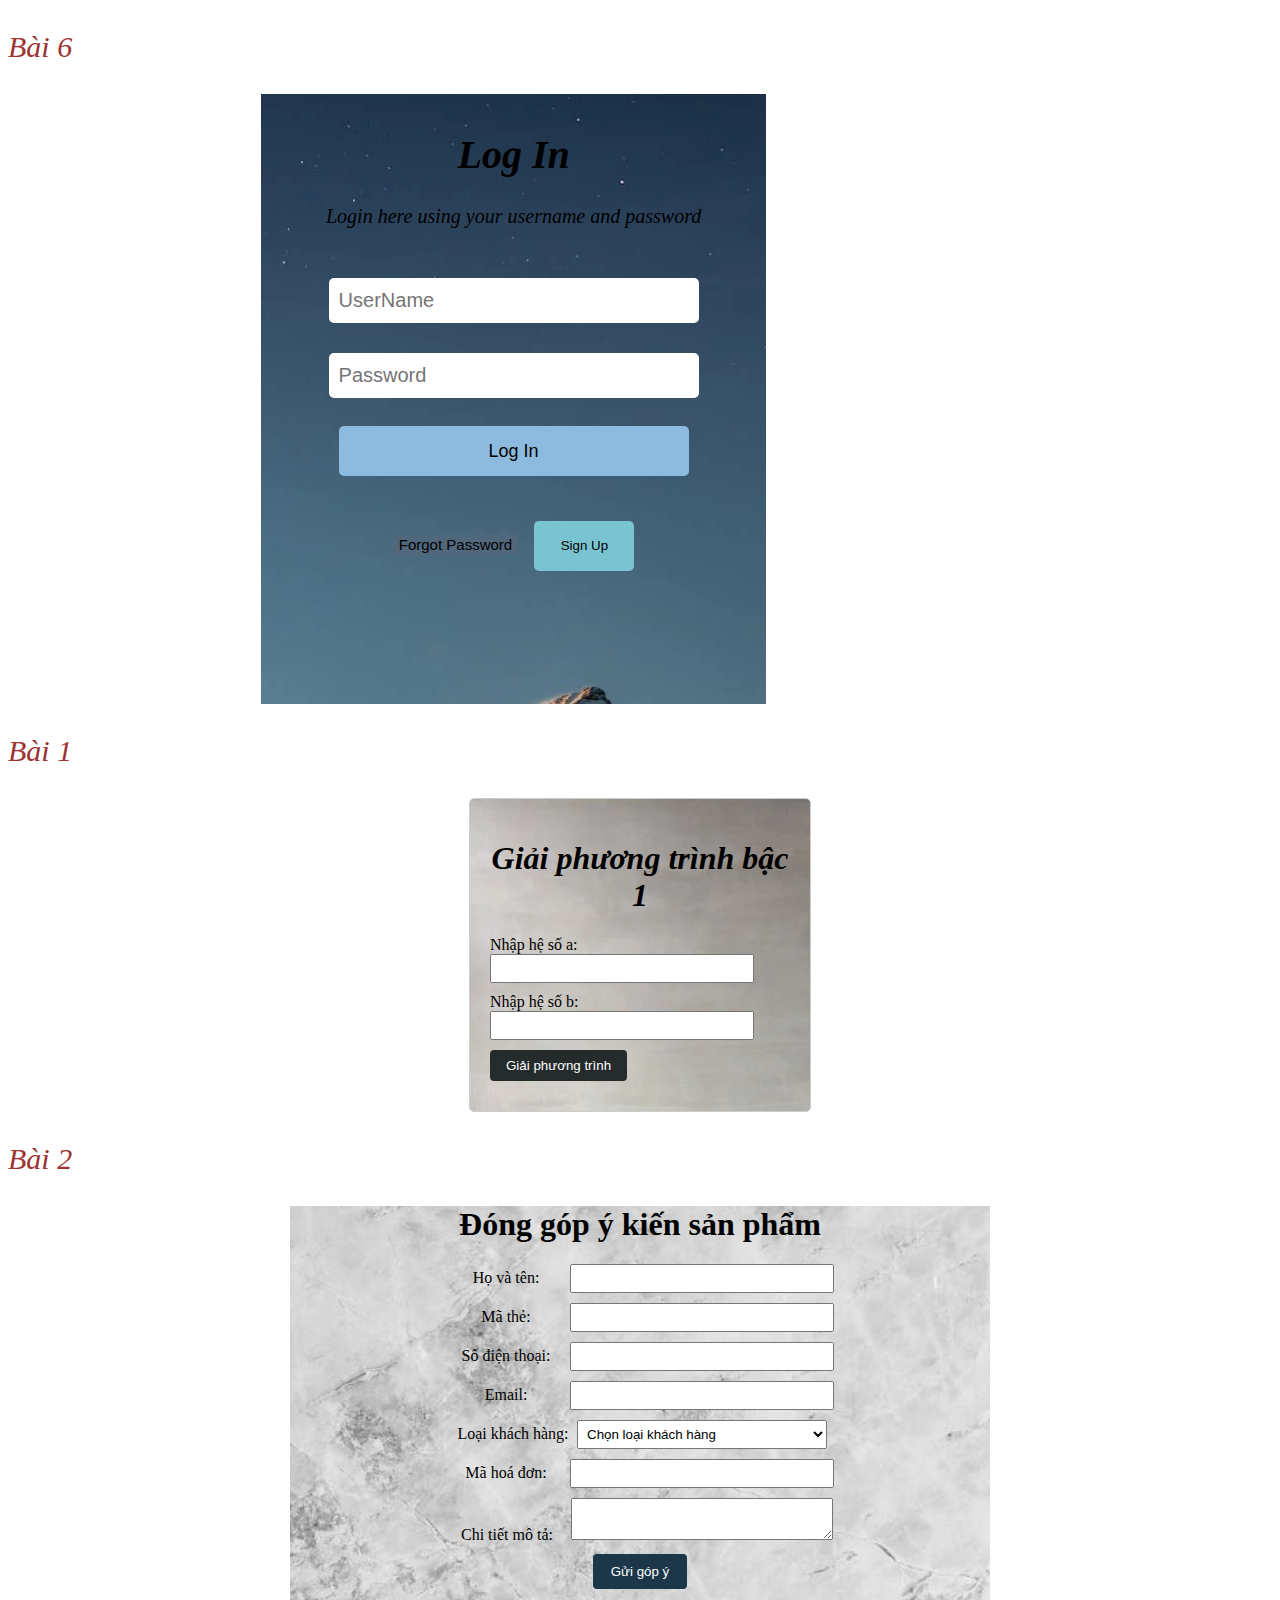
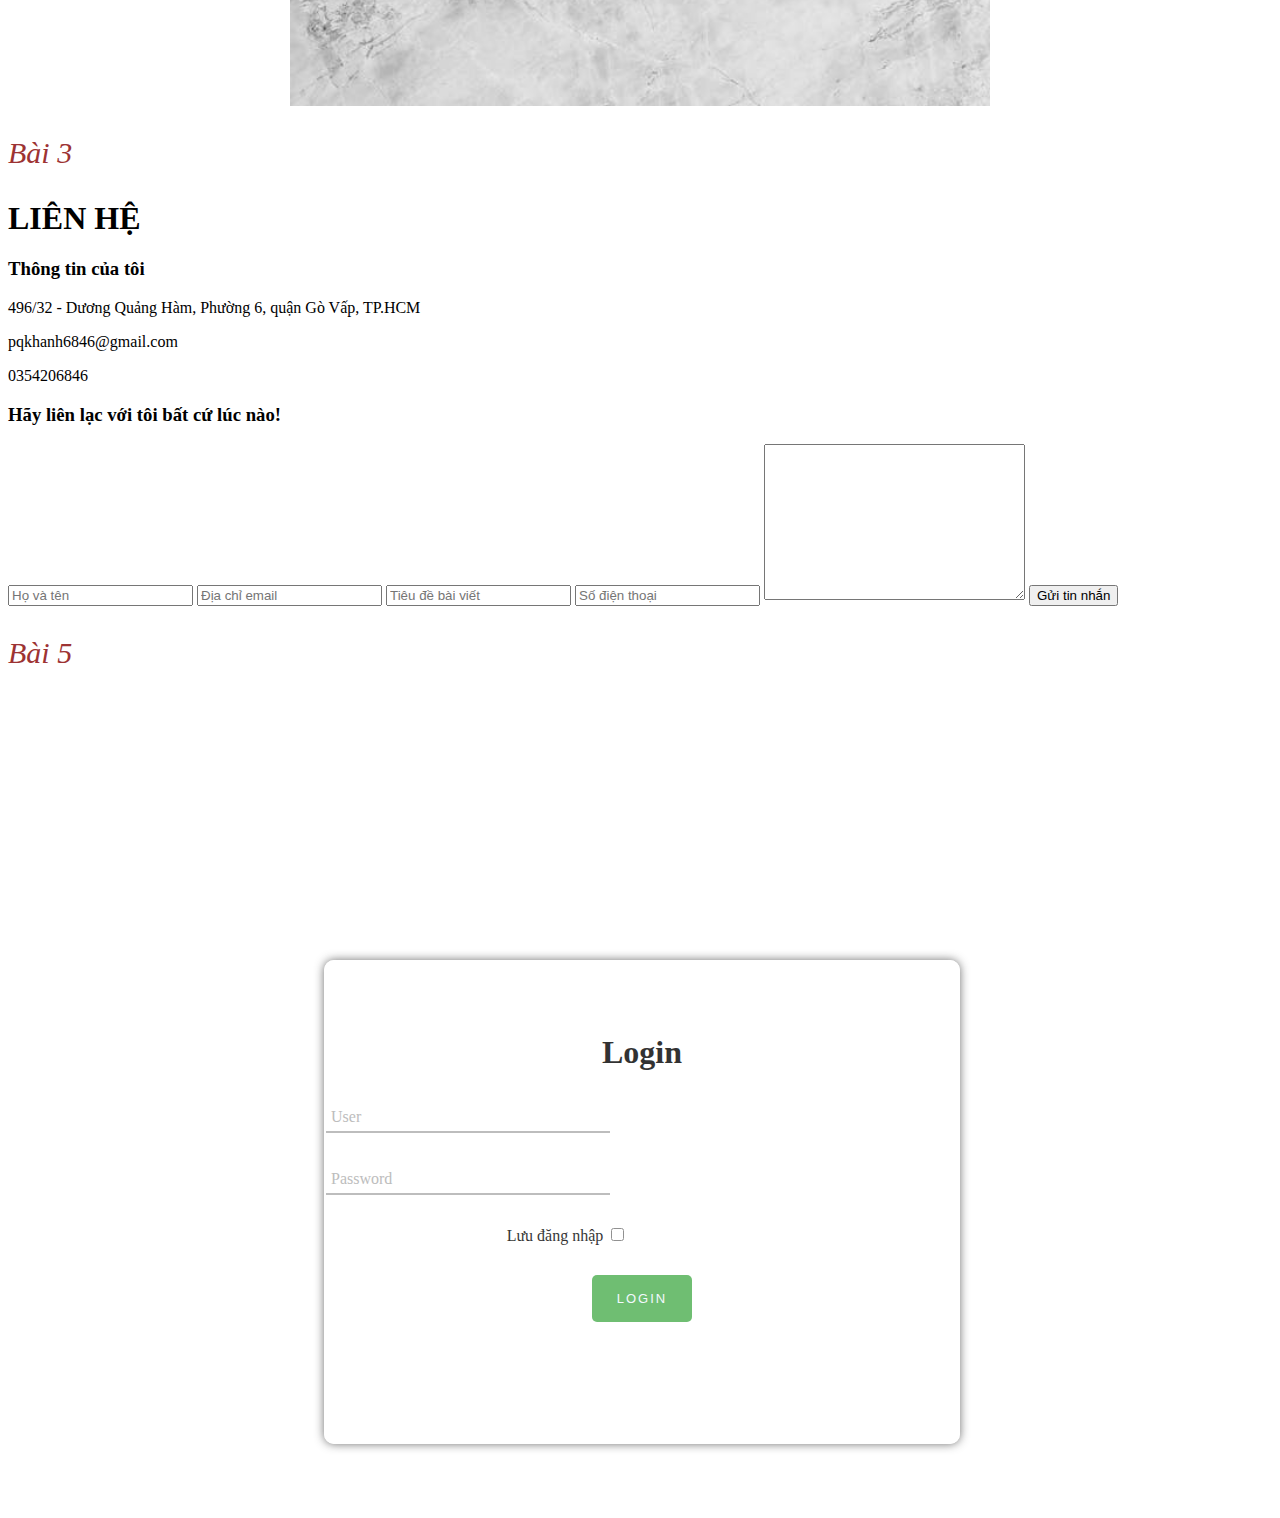
<file: BT-THành2/index.html>
<!DOCTYPE html>
<html lang="en">
<head>
    <meta charset="UTF-8">
    <meta name="viewport" content="width=device-width, initial-scale=1.0">
    <title>TH</title>
    <link rel="stylesheet" href="style.css">
    <link rel="stylesheet" type="text/css" href="">
</head>
<body>
<!-- Bài 6 -->
<div>
    <p class="Bai">Bài 6</p>
</div>
    <div class="box-login">
        <h1 class="login">Log In </h1>
        <p class="login2">Login here using your username and password</p>
        <form action="#" method="post">
            <div>
                <input type="text"; class="textbox"; placeholder="UserName">
            </div>
            
            <div>
                <input type="password"; class="textbox"; placeholder="Password">
            </div>
            
            <button class="buttonlogin">Log In</button>
    
            <div>
                <button class="forgot">Forgot Password</button>
                <button class="buttonsignup">Sign Up</button>
            </div>
        </form>
    </div>

    <!-- Bài 1 Phương trình bậc 1-->
    <div>
        <p class="Bai">Bài 1</p>
    </div>
    <div class="container">
        <h1 class="gpt1">Giải phương trình bậc 1</h1>
        <div class="input-group">
            <label for="input-a">Nhập hệ số a:</label>
            <input type="number" id="input-a">
        </div>
        <div class="input-group">
            <label for="input-b">Nhập hệ số b:</label>
            <input type="number" id="input-b">
        </div>
        <button class="btn1" onclick="giaiPhuongTrinh()">Giải phương trình</button>
        <div class="result" id="result"></div>
    </div>

    <script>
        function giaiPhuongTrinh() {
            var a = parseFloat(document.getElementById('input-a').value);
            var b = parseFloat(document.getElementById('input-b').value);
            var resultEl = document.getElementById('result');

            if (a === 0) {
                if (b === 0) {
                    resultEl.innerHTML = "Phương trình vô số nghiệm";
                } else {
                    resultEl.innerHTML = "Phương trình vô nghiệm";
                }
            } else {
                var x = -b / a;
                resultEl.innerHTML = "Nghiệm của phương trình là x = " + x;
            }
        }
    </script>
    <!-- Bài 2 -->
    <div>
        <p class="Bai">Bài 2</p>
    </div>
    <div class="container2">
        <h1>Đóng góp ý kiến sản phẩm</h1>
        <form action="#" method="post">
            <div class="input-group">
                <label for="input-name">Họ và tên:</label>
                <input type="text" id="input-name" required>
            </div>
            <div class="input-group">
                <label for="input-card">Mã thẻ:</label>
                <input type="text" id="input-card" required>
            </div>
            <div class="input-group">
                <label for="input-phone">Số điện thoại:</label>
                <input type="tel" id="input-phone" required>
            </div>
            <div class="input-group">
                <label for="input-email">Email:</label>
                <input type="email" id="input-email" required>
            </div>
            <div class="input-group">
                <label for="input-customer-type">Loại khách hàng:</label>
                <select id="input-customer-type" required>
                    <option value="">Chọn loại khách hàng</option>
                    <option value="vip">VIP</option>
                    <option value="regular">Regular</option>
                    <option value="new">New</option>
                </select>
            </div>
            <div class="input-group">
                <label for="input-invoice">Mã hoá đơn:</label>
                <input type="text" id="input-invoice">
            </div>
            <div class="input-group">
                <label for="input-description">Chi tiết mô tả:</label>
                <textarea id="input-description" required></textarea>
            </div>
            <button class="btn2" type="submit">Gửi góp ý</button>
        </form>
    </div>
    <!-- Bài 3 -->
    <div>
        <p class="Bai">Bài 3</p>
    </div>
   

    <div class="box-3">
        <form action="" name="dataform3">
            <h1 class="tiude-3">LIÊN HỆ </h1>
    
        <div class="row-p3">
            <div class="col-half">
                <div class="col-p3">
                    <h3 class="infor">Thông tin của tôi </h3>
                   <p><i class="ti-location-pin"></i>496/32 - Dương Quảng Hàm, Phường 6, quận Gò Vấp, TP.HCM</p>
                   <p><i class="ti-email"></i>pqkhanh6846@gmail.com</p>
                   <p><i class="ti-mobile"></i>0354206846</p>
                   
                </div>
    
                <div class="col-p3">
                    <h3 class="infor-to-me">Hãy liên lạc với tôi bất cứ lúc nào!</h3>
                    <input class="input-grp3" type="text" placeholder="Họ và tên " name="ten">
                    <input class="input-grp3" type="email" placeholder="Địa chỉ email " name="mail3">
                    <input class="input-grp3" type="text" placeholder="Tiêu đề bài viết " name="title">
                    <input class="input-grp3" type="text" placeholder="Số điện thoại" name="phone">
                    <textarea name="contact" id="contact-p3" cols="30" rows="10"></textarea>
                    <button onclick="sent()" class="btn-b3" type="submit"> Gửi tin nhắn </button>
                </div>
            
    
    
            </div>
            <div class="clear"></div>
    
    
        </div>
    <!-- Bài 5 -->
    <div>
        <p class="Bai">Bài 5</p>
    </div>
   

    <div class="box-5">
        
        <div class="form-login">
            <h1 class="hd-5">Login</h1>
            <form action="" class="login-form" name="form5">
                <div class="input-type">
                    <input  class="type-ip" type="text" name="username" required>
                    <span></span>
                    <label  for="">User <i class="ti-user"></i></label>
                </div>
                <div class="input-type">
                    <input class="type-ip"  type="password" name="pass"  required>
                    <span></span>
                    <label  for="">Password <i class="ti-key"></i></label>
                </div>
                

                <div class="remem">
                    <label for="">Lưu đăng nhập </label>
                    <input type="checkbox" name="" id="">
                </div>
                <button id="login-btn" onclick="login()" type="submit">Login </button>
            </form>
        </div>
    </div>

</body>
</html>
</file>
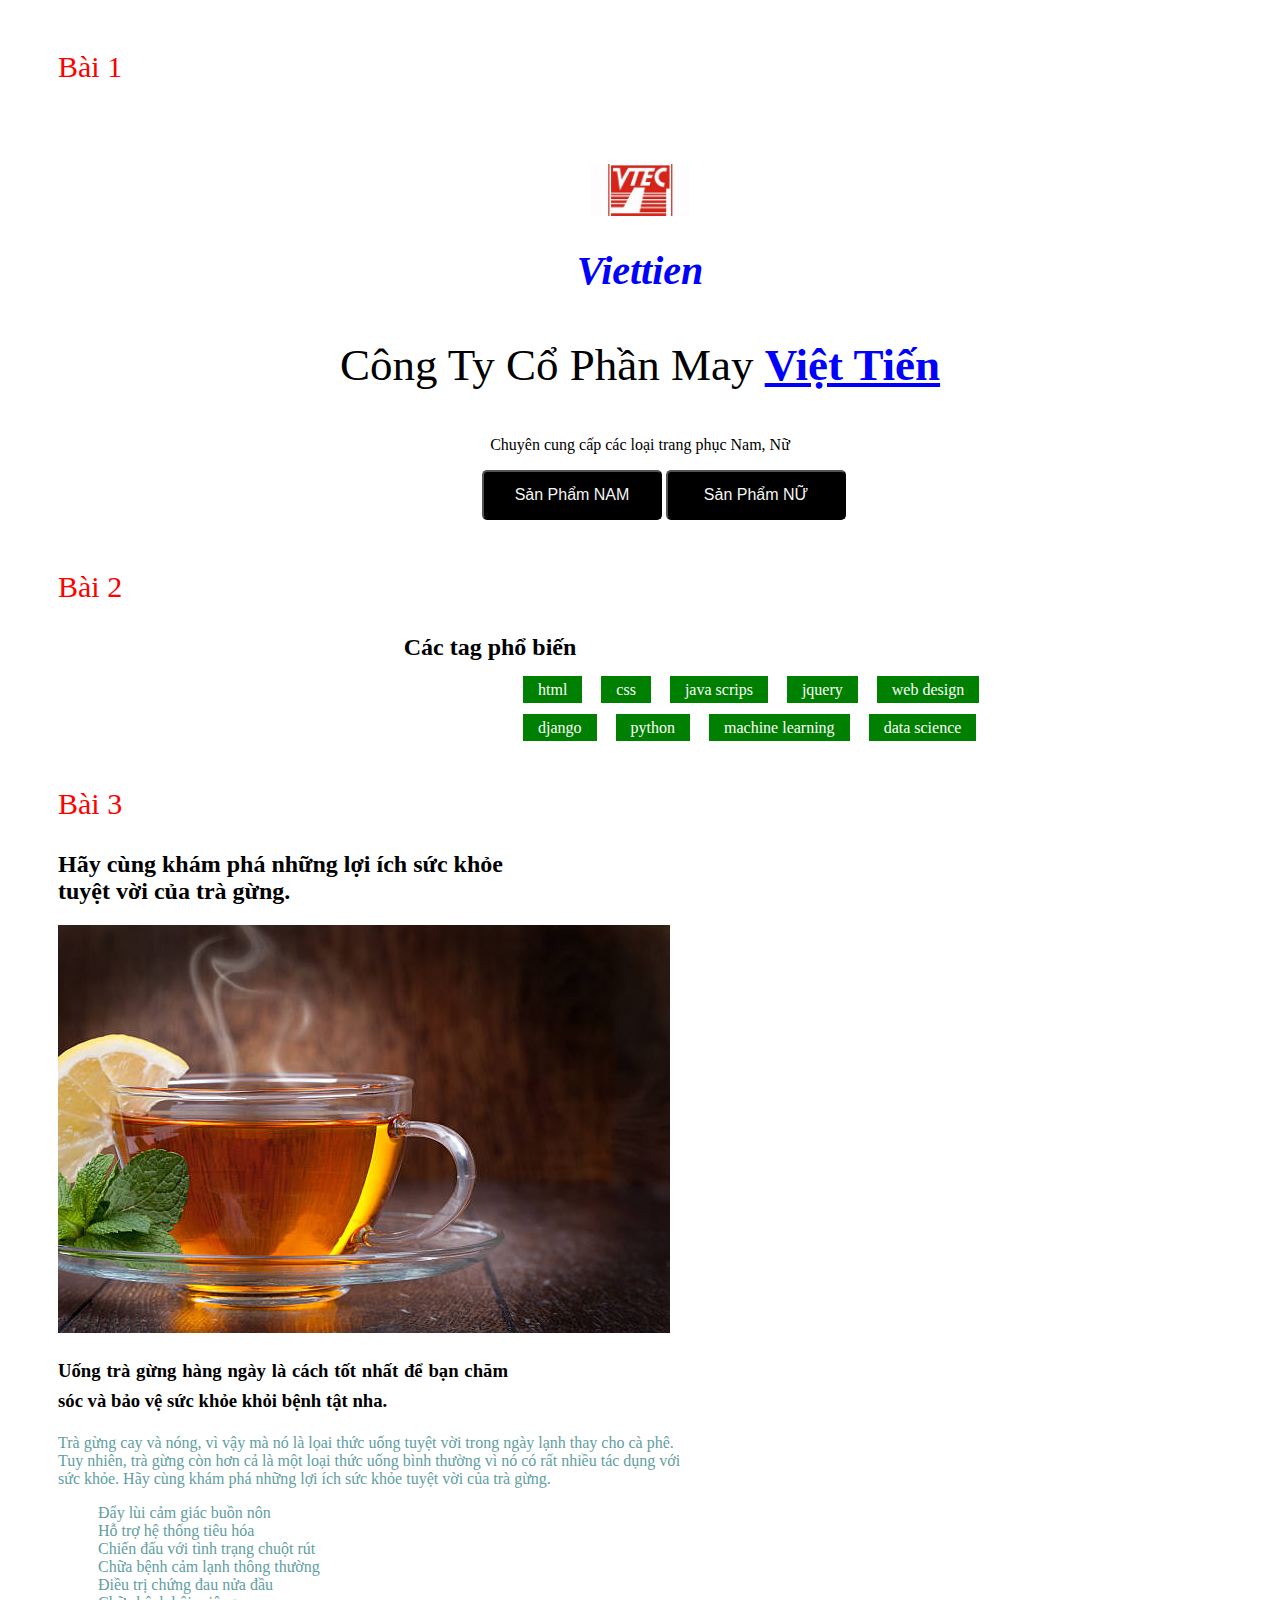
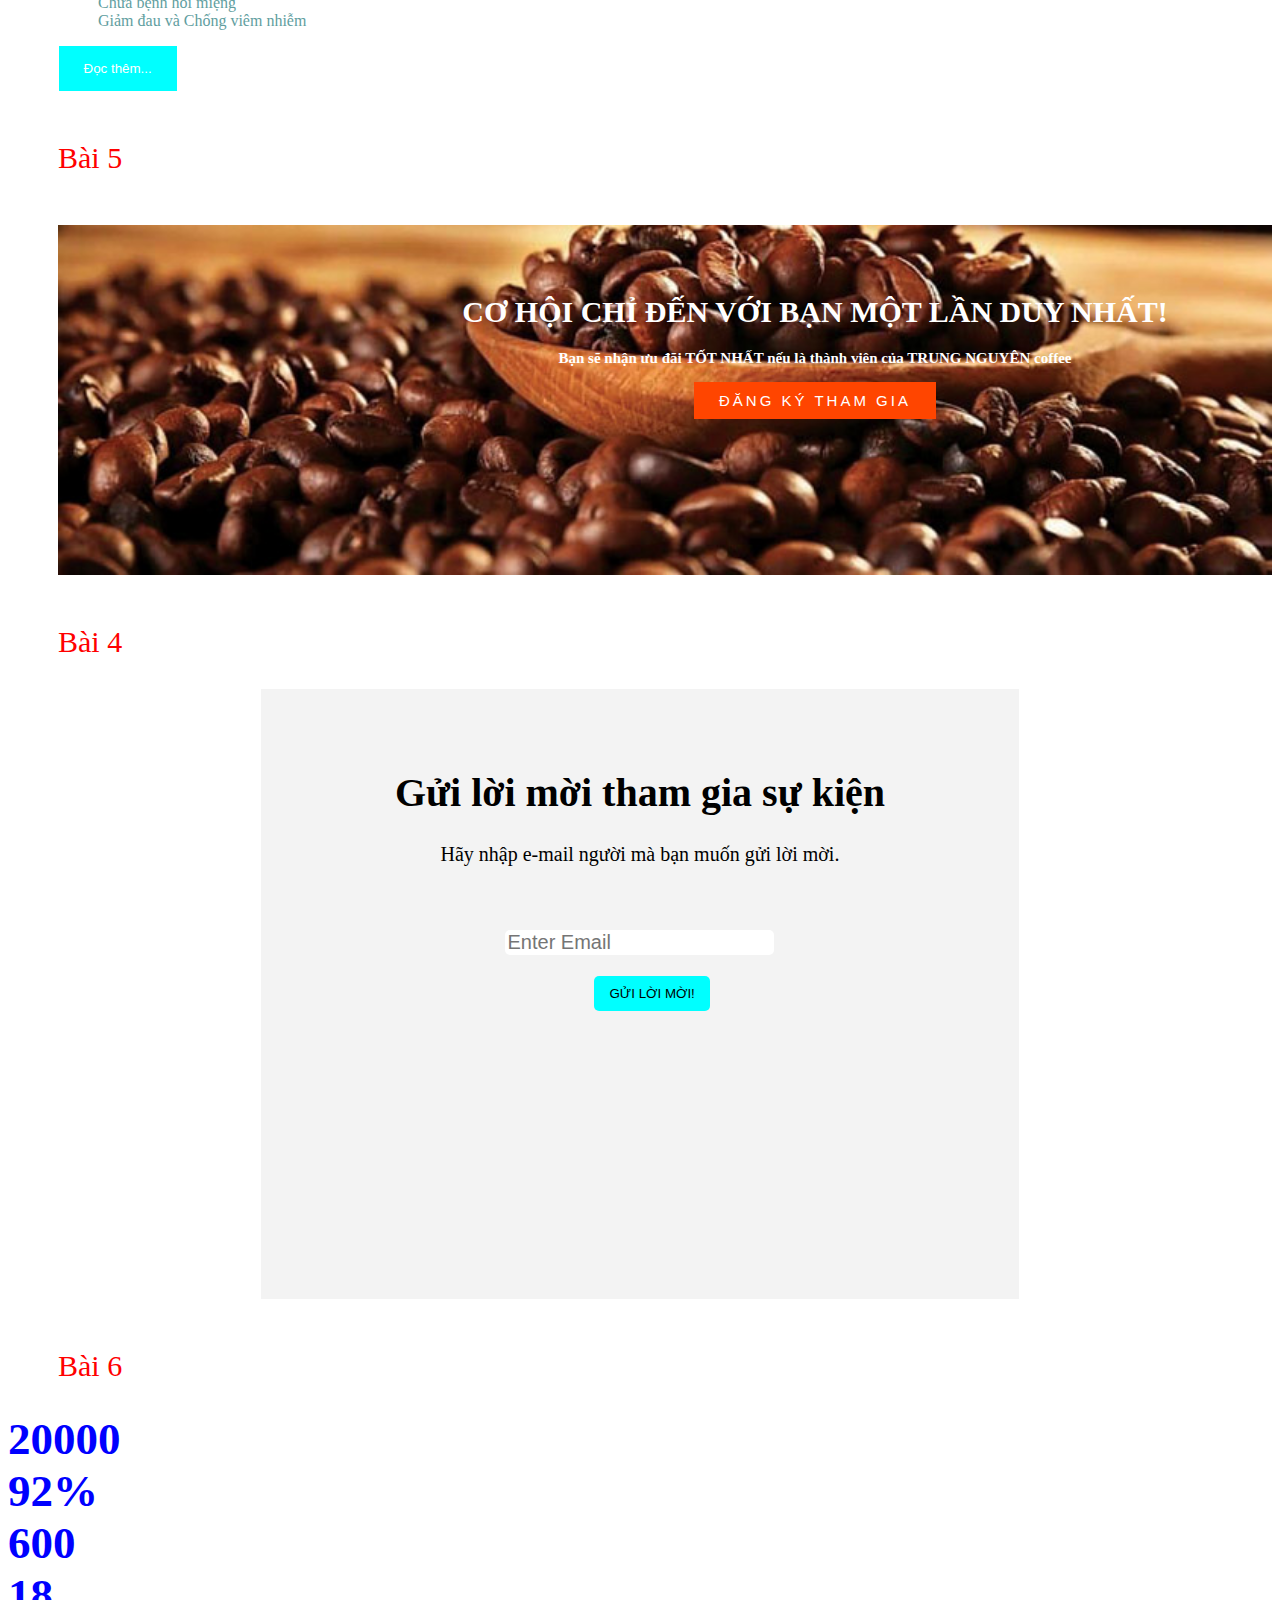
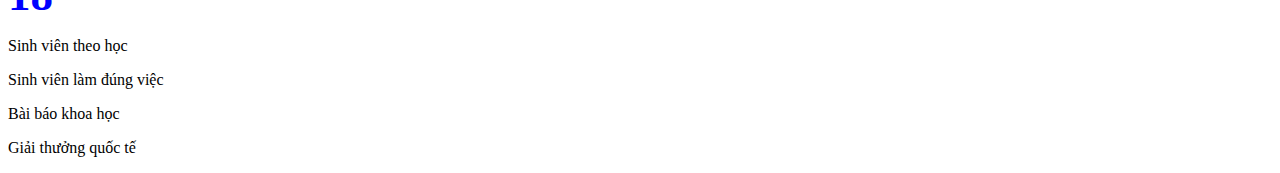
<file: BT-Thực hành/index.html>
<!DOCTYPE html>
<html lang="en">
<head>
    <meta charset="UTF-8">
    <meta name="viewport" content="width=device-width, initial-scale=1.0">
    <title>Thực hành 01 </title>
    <link rel="stylesheet" href="style.css">
</head>
<body>
    <!-- Bài 1 -->
    <div><p class="debai">Bài 1</p></div> 
    <div class="logo-tt">
   

    <img src="img\logo-bai1.jpg" alt="Ảnh logo việt tiến" class="logo-ava">
    <h1 class="logo-name">Viettien</h1>
    <p class="content">Công Ty Cổ Phần May <a href="" class="name">Việt Tiến</a> </p>
    <p>Chuyên cung cấp các loại trang phục Nam, Nữ</p>
 </div>
  <div class="button">
    <button class="button-nam">Sản Phẩm NAM</button>
    <button class="button-nu">Sản Phẩm NỮ</button>
  </div>




  <!-- Bài 2 -->
  <p class="debai">Bài 2</p>

  <h2 class="text">Các tag phổ biến</h2>
  <div class="tagtext">
    <p class="text-in-tag">html</p>
    <p class="text-in-tag">css</p>
    <p class="text-in-tag">java scrips</p>
    <p class="text-in-tag">jquery</p>
    <p class="text-in-tag">web design</p>
  </div>
  <div class="tagtext">
    <p class="text-in-tag">django</p>
    <p class="text-in-tag">python</p>
    <p class="text-in-tag">machine learning</p>
    <p class="text-in-tag">data science</p>
  </div>


  <div class="clear"></div>


  <!-- Bài 3 -->

  <div><p class="debai3">Bài 3</p></div>
  
  <div class="tra">
    <h2 class="modautra"> Hãy cùng khám phá những lợi ích sức khỏe tuyệt vời của trà gừng.</h2>
    <img src="img\ảnh trà.jpg" alt="Ảnh trà" class="img-tragung">
    <h3 class="contenttra">Uống trà gừng hàng ngày là cách tốt nhất để bạn chăm sóc và bảo vệ sức khỏe khỏi bệnh tật nha.</h3>
  </div>

  <div class="box-a">
    <p class="box-1">
        Trà gừng cay và nóng, vì vậy mà nó là lọai thức uống tuyệt vời trong ngày lạnh thay cho cà phê. Tuy nhiên, trà gừng còn hơn cả là một loại thức uống bình thường vì nó có rất nhiều tác dụng với sức khỏe. Hãy cùng khám phá những lợi ích sức khỏe tuyệt vời của trà gừng.
    </p>
  </div>

    <div class="box-b">
        <ul>
            <li class="list-tra">Đẩy lùi cảm giác buồn nôn</li>
            <li class="list-tra">Hỗ trợ hệ thống tiêu hóa</li>
            <li class="list-tra">Chiến đấu với tình trạng chuột rút</li>
            <li class="list-tra">Chữa bệnh cảm lạnh thông thường</li>
            <li class="list-tra">Điều trị chứng đau nửa đầu</li>
            <li class="list-tra">Chữa bệnh hôi miệng</li>
            <li class="list-tra">Giảm đau và Chống viêm nhiễm</li>
        </ul>
    </div>
    <button class="butondocthem">Đọc thêm...</button>

    <!-- Bai5 -->

    <p class="debai">Bài 5</p>

    <div class="contact-coffe">
        <h1 class="cf1">CƠ HỘI CHỈ ĐẾN VỚI BẠN MỘT LẦN DUY NHẤT!</h1>
        <h3 class="cf2">Bạn sẽ nhận ưu đãi TỐT NHẤT nếu là thành viên của TRUNG NGUYÊN coffee</h3>
        <button class="cf3">ĐĂNG KÝ THAM GIA</button>
    </div>

   

    <!-- Bai 4 -->
    
    <p class="debai">Bài 4</p>

    <div class="box-contact">
        <div class="modal-close">
            <i class="close"></i>
        </div>

    <p><i class="email"></i></p>
    <h1 class="invitecontact">Gửi lời mời tham gia sự kiện </h1>
    <p class="supportcontact">Hãy nhập e-mail người mà bạn muốn gửi lời mời.</p>
    <input type="email"; class="modal-mail"; placeholder="Enter Email">
    <button class="modal-send">GỬI LỜI MỜI!</button>

    </div>


    <!-- Bài 6 -->

   <p class="debai">Bài 6</p>

   <div class="list">
    <div class="icon">
        <i class="user"></i>
        <i class="home"></i>
        <i class="light"></i>
        <i class="world"></i>
    </div>
</div>

<div class="name-total">

    <div class="name-list">
        <div class="name">20000</div>
        <div class="name">92%</div>
        <div class="name">600</div>
        <div class="name">18</div>
    </div>
    <div class="listname">
        <p class="ln">Sinh viên theo học</p>
        <p class="ln">Sinh viên làm đúng việc</p>
        <p class="ln">Bài báo khoa học</p>
        <p class="ln">Giải thưởng quốc tế</p>
    </div>
    <div class="clear"></div>

</div>
   



</body>
</html>
</file>
<file: BT-THành2/style.css>
/* Bài 6 */
.Bai{
    font-size: 30px;
    color: rgb(157, 51, 51);
    font-style: oblique;
}
.box-login{
    text-align: center;
    font-size: 65px;
    background: url(./img/mountain.webp) no-repeat;
    display: flexbox;
    width: 40%;
    margin-left: 20%;
    padding-top: 10px;
    position: relative;
    height: 600px;
}
.login{
    font-size: 40px;
    font-style: italic;
}
.login2{
    font-size: 20px;
    font-style: oblique;
}
.textbox{
    padding: 10px;
    height: 25px;
    width: 350px;
    font-size: 20px;
    margin-top: 20px;
    border-radius: 5px;
    border: none;
  
}
.buttonlogin{
    font-size: 18px;
    padding: 10px;
    height: 50px;
    width: 350px;
    text-align: center;
    margin-top: 10px;
    margin-bottom: 15px;
    cursor: pointer;
    background-color:rgb(140, 187, 223) ;
    border:none;
    border-radius: 5px;
}
.forgot {
    background-color:rgb(80, 103, 124);
    font-size: 15px;
    border: none;
}
.buttonsignup{
    height: 50px;
    width: 100px;
    cursor: pointer;
    background-color:rgb(122, 196, 209);
    border:none;
    border-radius: 5px;
}
/* Bài 1 */
.container {
    width: 300px;
    background: url(./img/ảnhbai1.webp) no-repeat;
    margin: 0 auto;
    padding: 20px;
    border: 1px solid #ccc;
    border-radius: 5px;
}
.gpt1{
    text-align: center;
    font-style: italic;
}
.input-group {
    margin-bottom: 10px;
}

.input-group label {
    display: inline-block;
    width: 80px;
}

.input-group input {
    width: 150px;
    padding: 5px;
}

.result {
    font-weight: bold;
    margin-top: 10px;
}

.btn1 {
    background-color: #252a2b;
    color: white;
    padding: 8px 16px;
    border: none;
    border-radius: 4px;
    cursor: pointer;
}
/* Bài 2 */
.container2 {
    margin-top: 20px;
    background: url(./img/Màuxám.jpeg) no-repeat;
    background-size: 700px;
    background-position: center;
    height: 500px;
    text-align: center;
    
}

.input-group {
    margin-bottom: 10px;
}

.input-group label {
    display: inline-block;
    width: 120px;
}

.input-group input,
.input-group select,
.input-group textarea {
    width: 250px;
    padding: 5px;
}

.btn2 {
    background-color: rgb(27, 55, 73);
    color: white;
    padding: 10px 18px;
    border: none;
    border-radius: 4px;
    cursor: pointer;
}
/* Bài 3 */


/* Bài 5 */
.box-5{
    background-color: white;
    position: relative;
    padding-top: 60px;
    height: 750px;
   
}
    
.login-form{
    padding-right: 50px;
    margin-left: 180px;
    width: 100%;
}
    
.hd-5{
    text-align: center;
}
.input-type{
    position: relative;
    margin-left: 30%;
    border-bottom: 2px solid #adadad;
    margin: 30px 0;
    width: 45%;
}
.type-ip{
    width: 100%;
    padding: 0 5px;
    margin-right: 80px;
    height: 30px;
    font-size: 16px;
    border: none;
    outline: none;
}
.input-type label{
    position: absolute;
    top:40%;
    left: 5px;
    color: #adadad;
    transform: translateY(-30%);
    font-size: 16px;
    pointer-events: none;
}
.input-type span::before{
    content: '';
    position: absolute;
    top: 20px;
    left: 0;
    width:0%;
    
    background: #2691d9;
    transition: .5s;
}
.input-type input:focus ~ label,
.input-type input:valid ~ label{
    top: -5px;
    color:#2691d9 ;
}
.input-type input:focus ~ span::before,
.input-type input:valid ~ span::before{
    width: 100%;

}
.form-login{
    position: absolute;
    text-align: center;
    color:black;
    width: 50%;
    margin-top: 200px;
    margin-left: 25%;
    margin-right:25%;
    padding-top: 50px;
    padding-bottom: 100px;
    opacity: .8;
    background: transparent;
    border: 2px solid rgba(255, 255, 255, .9);
    box-shadow: 0 0 10px rgba(0,  0, 0, .7);
    border-radius: 10px;
}
#login-btn{
    font-size: 13px;
    cursor: pointer;
    padding: 16px 25px;
    margin-bottom: 20px;
    margin-left: 0px;
    text-transform: uppercase;
    background-color: #4caf50;
    color: aliceblue;
    border: none;
    margin-top: 30px;
    border-radius: 5px;
    letter-spacing: 2px;
}
#login-btn:hover{
    opacity: 0.7;
}
.remem{
    margin-right: 150px;
}
</file>
<file: BT-Thực hành/style.css>
.debai{
    color: red;
    font-size: 30px;
    margin-top: 50px;
    margin-left: 50px;
}
.debai3{
    color: red;
    font-size: 30px;
    margin-top: 50px;
    margin-left: 50px;
    right: 0;
}
    
.clear{
    clear: both;
}
/* Bài 1 */
.logo-tt{
    text-align: center;
    padding-top: 50px;
}
.logo-ava{
    width: 100px;
}
.logo-name{
    color: blue;
    font-weight: bold;
    font-style: italic;
    font-size: 40px;
}
.content{
    font-style: normal;
    font-size: 45px;
}
.name{
    font-weight: 800;
    text-transform: none;
    color: blue;
    font-style: none;
    font-size: 45px;
}
.button-nam{
    background-color: black;
    color:whitesmoke;
    width: 180px;
    height: 50px;
    font-size: medium;
    text-align: center;
    border-radius: 5px;
    margin-left: 37.5%;
}
.button-nu{
    background-color: black;
    color:whitesmoke;
    width: 180px;
    height: 50px;
    font-size: medium;
    text-align: center;
    border-radius: 5px;
    margin-right: 20%;
}

/* Bai 2 */

.tagtext{
    float: center;
    width: 33.33333;
    margin-left: 500px;
    margin-top: 20px;
}
.text-in-tag{
    display:inline;
    background-color: green;
    padding: 5px 15px;
    text-align: center;
    color: white;
    margin-left: 15px;
    cursor: pointer;
}
.text{
    padding-right: 300px;
    text-align: center;
    
}


/* bai 5 */

.contact-coffe{
    text-align: center;
    background: url(./img/caphe.jpg) bottom center / cover no-repeat;
    margin-top: 50px;
    padding-top: 50px;
    height: 300px;
    margin-left: 50px;
}
.cf1{
    text-transform: uppercase;
    font-size: 30px;
    color:white;
    margin-left: 300px;
}
.cf2{
    color:white;
    margin-left: 300px;
    font-size: 15px;
    font-style: normal;
}
.cf3{
    background-color: orangered;
    color: white;
    padding: 10px 25px;
    border: none;
    font-size: 15px;
    letter-spacing: 3px;
    margin-left: 300px;
}

/* Bai 3 */
.tra{
    margin-left: 50px;
    max-width:500px ;
}
.tra.img-tragung{
    width: 100px;
    height: 100px;
}
.contenttra{
    text-align: justify;
    line-height: 1.6;
    padding-right: 50px;
}

.box-a{
    max-width: 640px;
    margin-left: 50px;
    color: cadetblue ;
    opacity: 0,5;
}
.box-b{
    margin-left: 50px;
    list-style: none;
}

.list-tra{
    list-style-type: none;
    color: cadetblue ;
}
.butondocthem{
    background-color: aqua;
    color: white;
    border: none;
    padding: 15px 25px;
    cursor: pointer;
    margin-left: 4%;
}

/* bai 4 */
.box-contact{
    text-align: center;
    font-size: 70px;
    background-color:rgb(243, 243, 243);
    display: flexbox;
    width: 60%;
    margin-left: 20%;
    padding-top: 10px;
    position: relative;
    height: 600px;
}
.modal-close{
    position: absolute;
    top: 0;
    right: 0;
    color: #fff;
    padding: 5px;
    opacity: 0.7;
    cursor: pointer;
    font-size: 25px;
}
.invitecontact{
    font-size: 40px;
}
.supportcontact{
    font-size: 20px;
}
.modal-mail{
    font-size: 20px;
    margin-top: 20px;
    border-radius: 5px;
    border: none;
  
}
.modal-send{
    display: block;
    text-align: center;
    margin-left: 44%;
    padding: 10px 15px;
    margin-top: 10px;
    margin-bottom: 15px;
    cursor: pointer;
    background-color:aqua ;
    border:none;
    border-radius: 5px;
}
</file>
